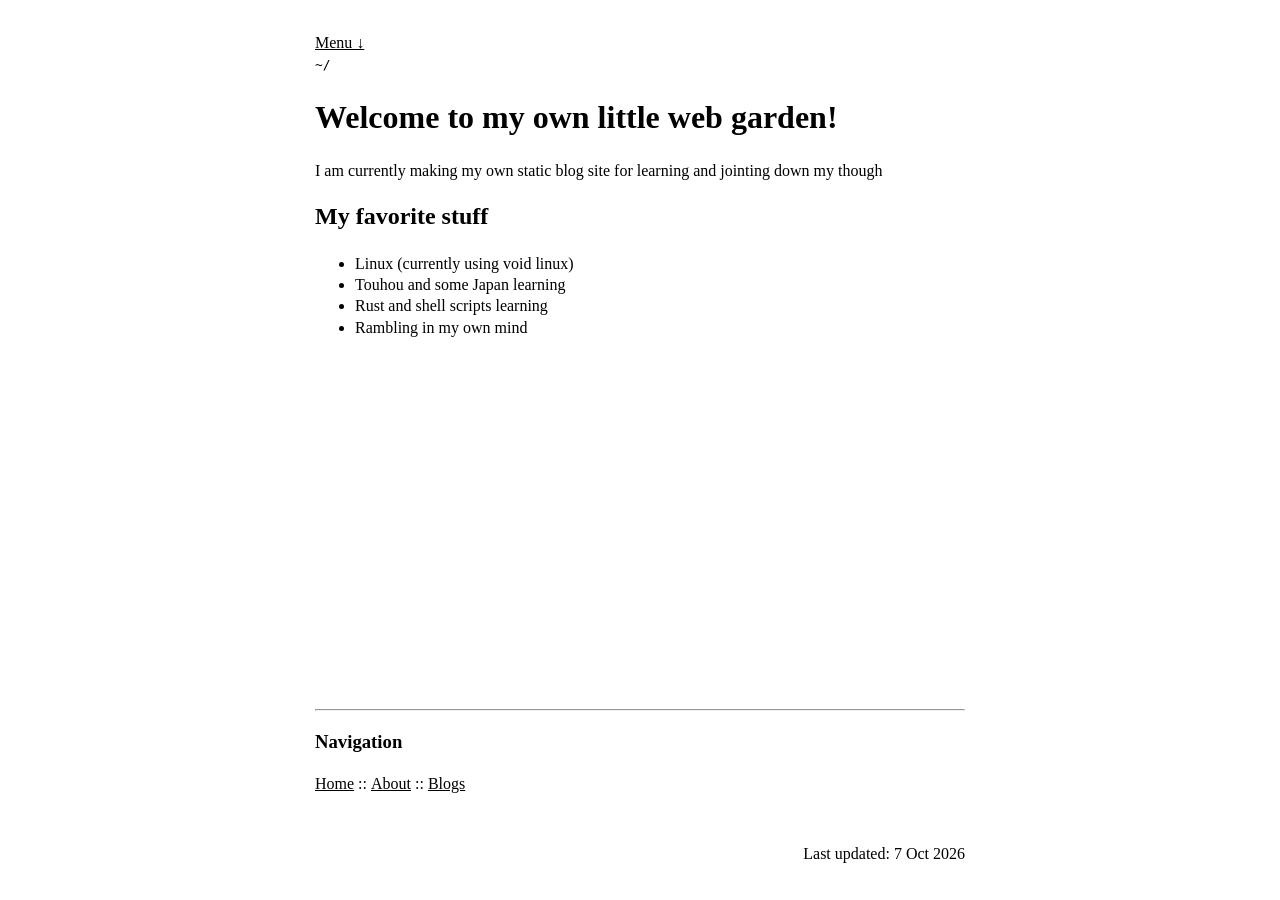
<file: index.html>
<!DOCTYPE html>
<html lang="en">
  <head>
    <meta charset="UTF-8">
    <meta name="viewport" content="width=device-width, initial-scale=1">
    <title>Dolomi's web | Index</title>
    <link href="./style.css" rel="stylesheet">
  </head>
  <body>

    <nav>
      <a href="#menu">Menu ↓</a>
    </nav>

    <header>
      <code>~/</code>
      <h1>Welcome to my own little web garden!</h1>
      <p>I am currently making my own static blog site for learning and jointing down my though</p>
    </header>

    <main class="content">

      <h2>My favorite stuff</h2>
      <ul>
        <li>Linux (currently using void linux)</li>
        <li>Touhou and some Japan learning</li>
        <li>Rust and shell scripts learning</li>
        <li>Rambling in my own mind</li>
      </ul>

    </main>

    <hr>

    <h3>Navigation</h3>
    <nav id="menu" class="breadcrumbs">
      <a href="./index.html">Home</a>
      <span>::</span>
      <a href="./about.html">About</a>
      <span>::</span>
      <a href="./blogs/index.html">Blogs</a>
    </nav>

    <footer>
       <time datetime="2026-10-07">Last updated: 7 Oct 2026</time>
    </footer>

  </body>
</html>
</file>
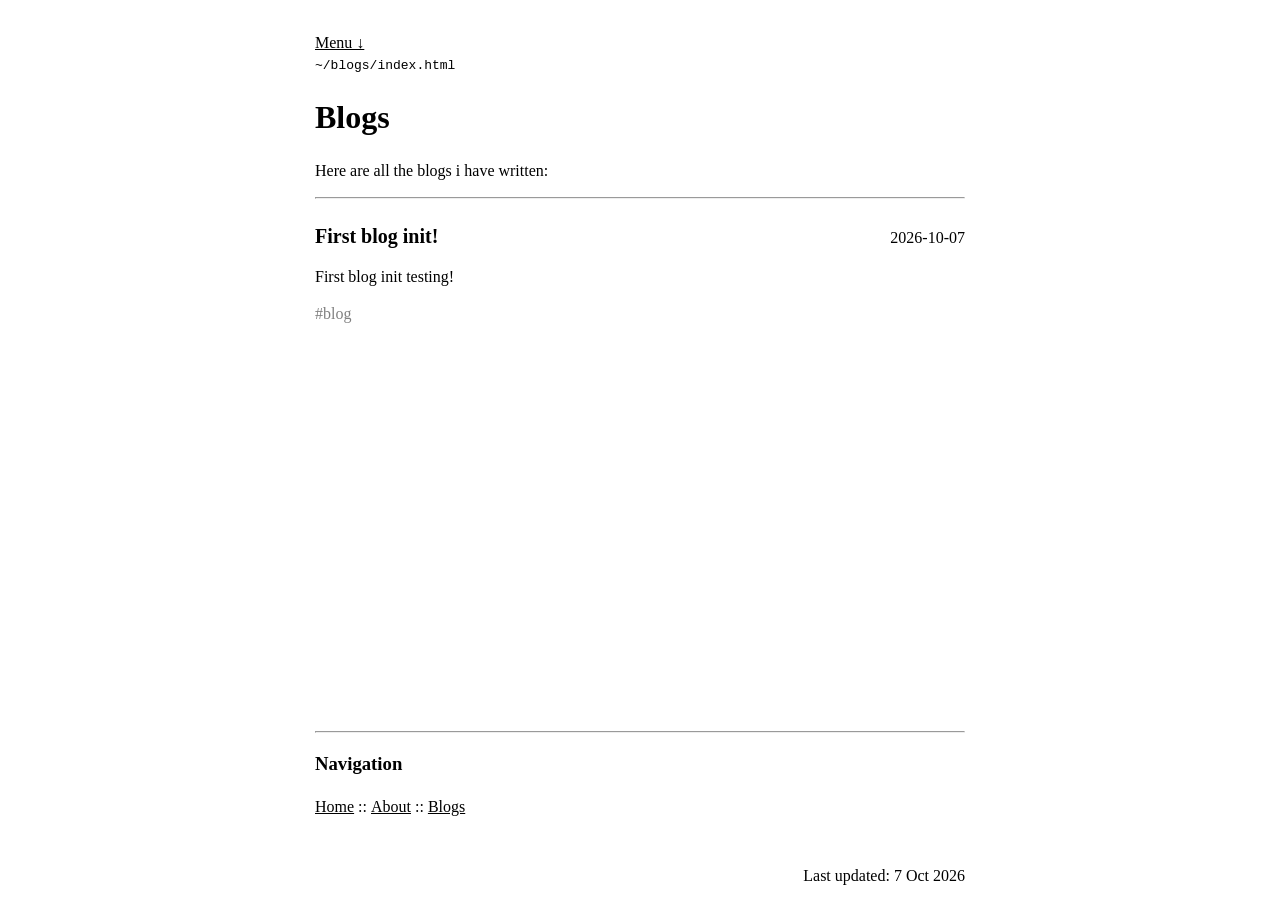
<file: blogs/index.html>
<!DOCTYPE html>
<html lang="en">
  <head>
    <meta charset="UTF-8">
    <meta name="viewport" content="width=device-width, initial-scale=1">
    <title>Dolomi's web | Blogs</title>
    <link href="../style.css" rel="stylesheet">
  </head>
  <body>

    <nav>
      <a href="#menu">Menu ↓</a>
    </nav>

    <header>
      <code>~/blogs/index.html</code>
      <h1>Blogs</h1>
      <p>Here are all the blogs i have written:</p>
    </header>

    <hr>

    <main class="content">

      <article class="post">

        <div class="blog-header">
          <a href="blog1.html" class="blog-link">First blog init!</a>
          <time datetime="2026-10-07">2026-10-07</time>
        </div>

        <p>First blog init testing!</p>

        <ul class="tags">
          <li>#blog</li>
        </ul>

      </article>

    </main>

    <hr>

    <h3>Navigation</h3>
    <nav id="menu" class="breadcrumbs">
      <a href="../index.html">Home</a>
      <span>::</span>
      <a href="../about.html">About</a>
      <span>::</span>
      <a href="./index.html">Blogs</a>
    </nav>

    <footer>
       <time datetime="2026-10-07">Last updated: 7 Oct 2026</time>
    </footer>

  </body>
</html>
</file>
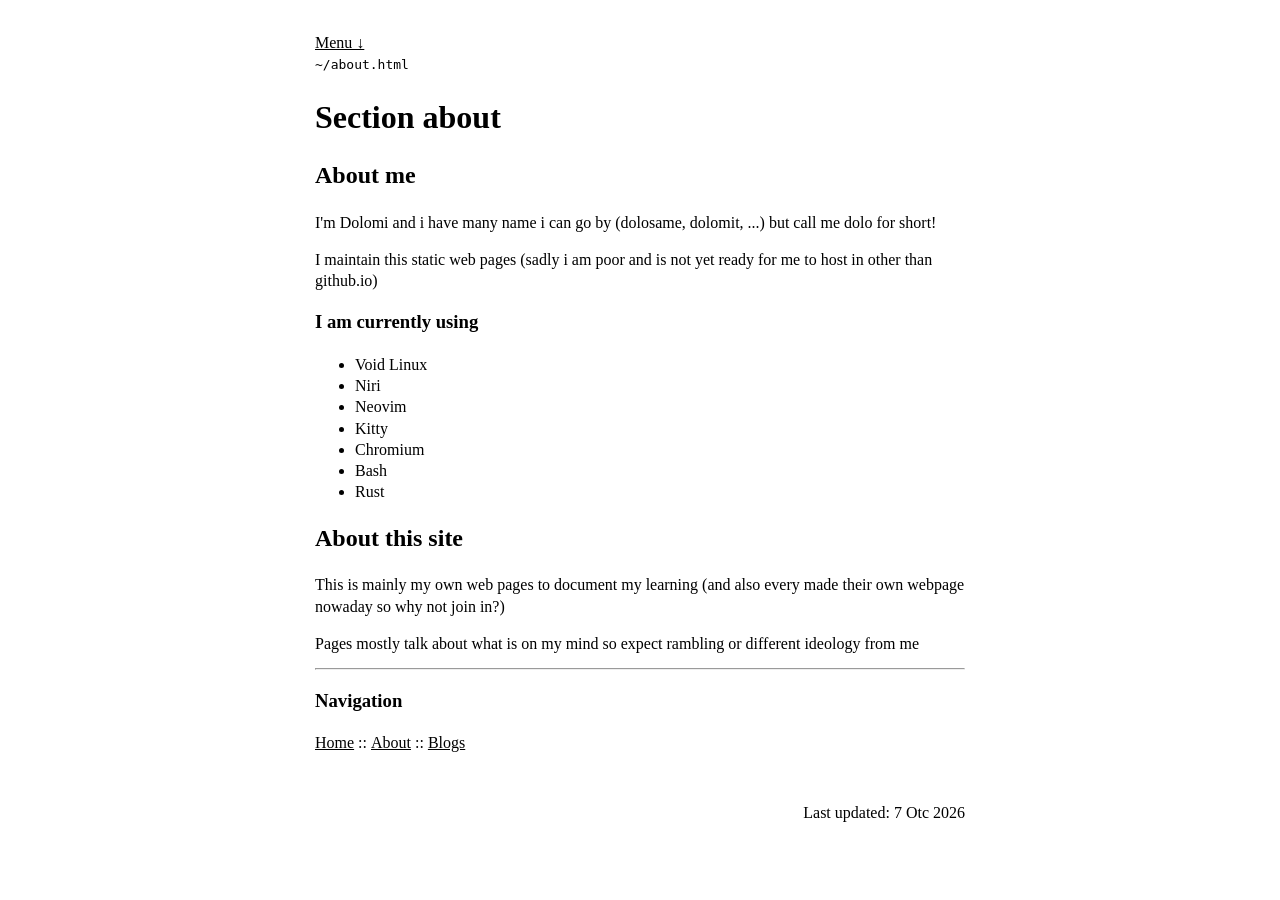
<file: about.html>
<!DOCTYPE html>
<html lang="en">
  <head>
    <meta charset="UTF-8">
    <meta name="viewport" content="width=device-width, initial-scale=1">
    <title>Dolomi's web | About</title>
    <link href="./style.css" rel="stylesheet">
  </head>
  <body>

    <nav>
      <a href="#menu">Menu ↓</a>
    </nav>

    <header>
      <code>~/about.html</code>
      <h1>Section about</h1>
    </header>

    <main class="content">
      <h2>About me</h2>
      <p>I'm Dolomi and i have many name i can go by (dolosame, dolomit, ...) but call me dolo for short!</p>
      <p>I maintain this static web pages (sadly i am poor and is not yet ready for me to host in other than github.io)</p>

      <h3>I am currently using</h3>
      <ul>
        <li>Void Linux</li>
        <li>Niri</li>
        <li>Neovim</li>
        <li>Kitty</li>
        <li>Chromium</li>
        <li>Bash</li>
        <li>Rust</li>
      </ul>

      <h2>About this site</h2>
      <p>This is mainly my own web pages to document my learning (and also every made their own webpage nowaday so why not join in?)</p>
      <p>Pages mostly talk about what is on my mind so expect rambling or different ideology from me</p>

    </main>

    <hr>

    <h3>Navigation</h3>
    <nav id="menu" class="breadcrumbs">
      <a href="./index.html">Home</a>
      <span>::</span>
      <a href="./about.html">About</a>
      <span>::</span>
      <a href="./blogs/index.html">Blogs</a>
    </nav>

    <footer>
      <time datetime="2026-10-07">Last updated: 7 Otc 2026</time>
    </footer>

  </body>
</html>
</file>
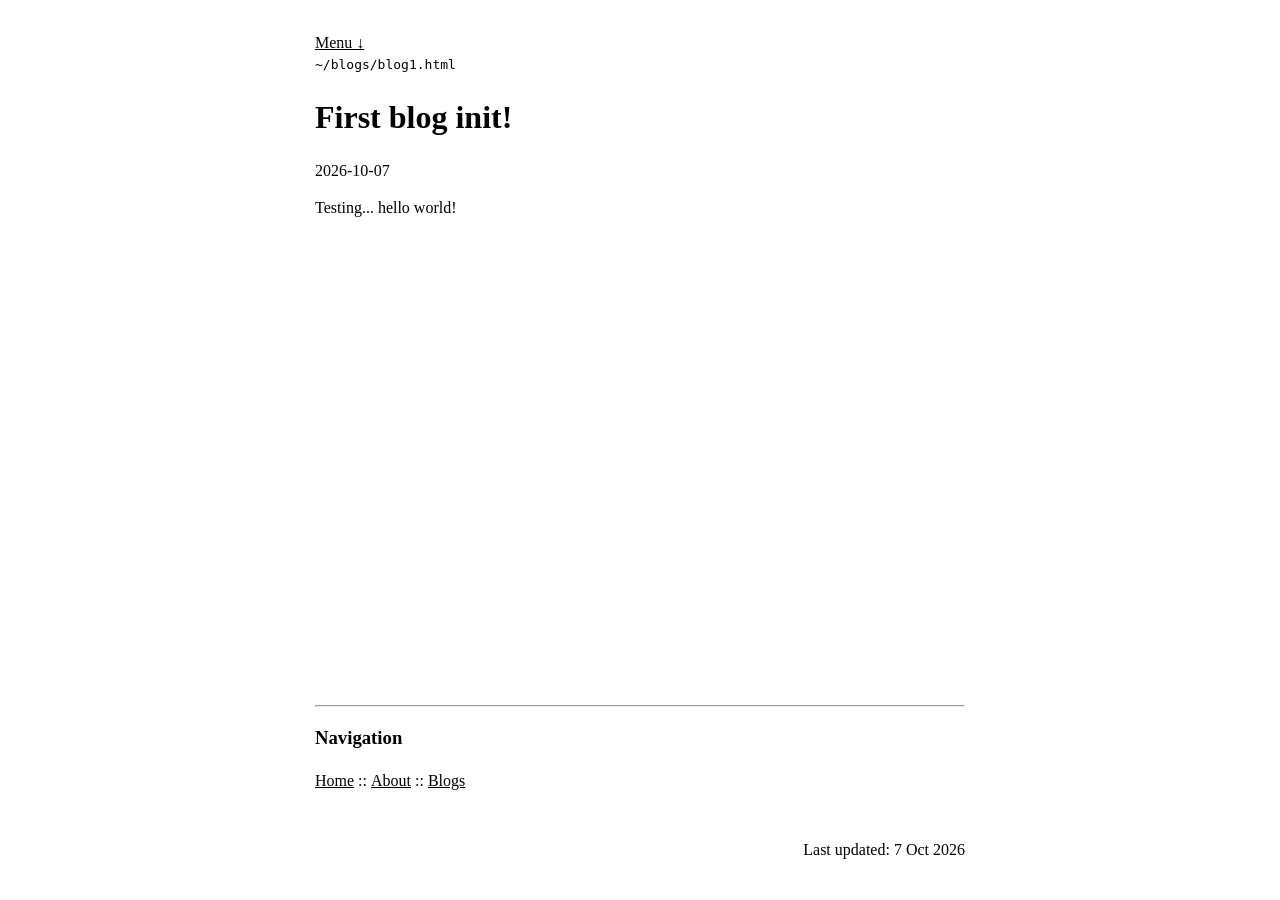
<file: blogs/blog1.html>
<!DOCTYPE html>
<html lang="en">
  <head>
    <meta charset="UTF-8">
    <meta name="viewport" content="width=device-width, initial-scale=1">
    <title>Dolomi's web | Blog</title>
    <link href="../style.css" rel="stylesheet">
  </head>
  <body>

    <nav>
      <a href="#menu">Menu ↓</a>
    </nav>

    <header>
      <code>~/blogs/blog1.html</code>
      <h1>First blog init!</h1>
      <time datetime="2026-10-07">2026-10-07</time>
    </header>

    <main class="content">
      <p>Testing... hello world!</p>
    </main>

    <hr>

    <h3>Navigation</h3>
    <nav id="menu" class="breadcrumbs">
      <a href="../index.html">Home</a>
      <span>::</span>
      <a href="../about.html">About</a>
      <span>::</span>
      <a href="./index.html">Blogs</a>
    </nav>

    <footer>
       <time datetime="2026-10-07">Last updated: 7 Oct 2026</time>
    </footer>

  </body>
</html>
</file>
<file: style.css>
body {
  font-family: serif;
  line-height: 1.33;
  margin: 0 auto;
  max-width: 650px;
  padding: 2rem 1.33rem;
}

a {
  color: black;
}

a:hover {
  background-color: black;
  color: white;
}

footer {
  margin-top: 3rem;
  text-align: right;
}

.breadcrumbs {
  display: flex;
  gap: 4px;
}

.content {
  min-height: 500px;
}

.post {
  margin: 24px 0;
}

.blog-header {
  display: flex;
  justify-content: space-between;
  align-items: baseline;
}

.blog-link {
  text-decoration: none;
  font-size: 20px;
  font-weight: bold;
}

.blog-link:hover {
  background-color: inherit;
  color: inherit;
}

.tags {
  display: flex;
  list-style: none;
  padding: 0;
}

.tags li {
  color: gray;
}

.error-doc {
  text-align: center;
}
</file>
